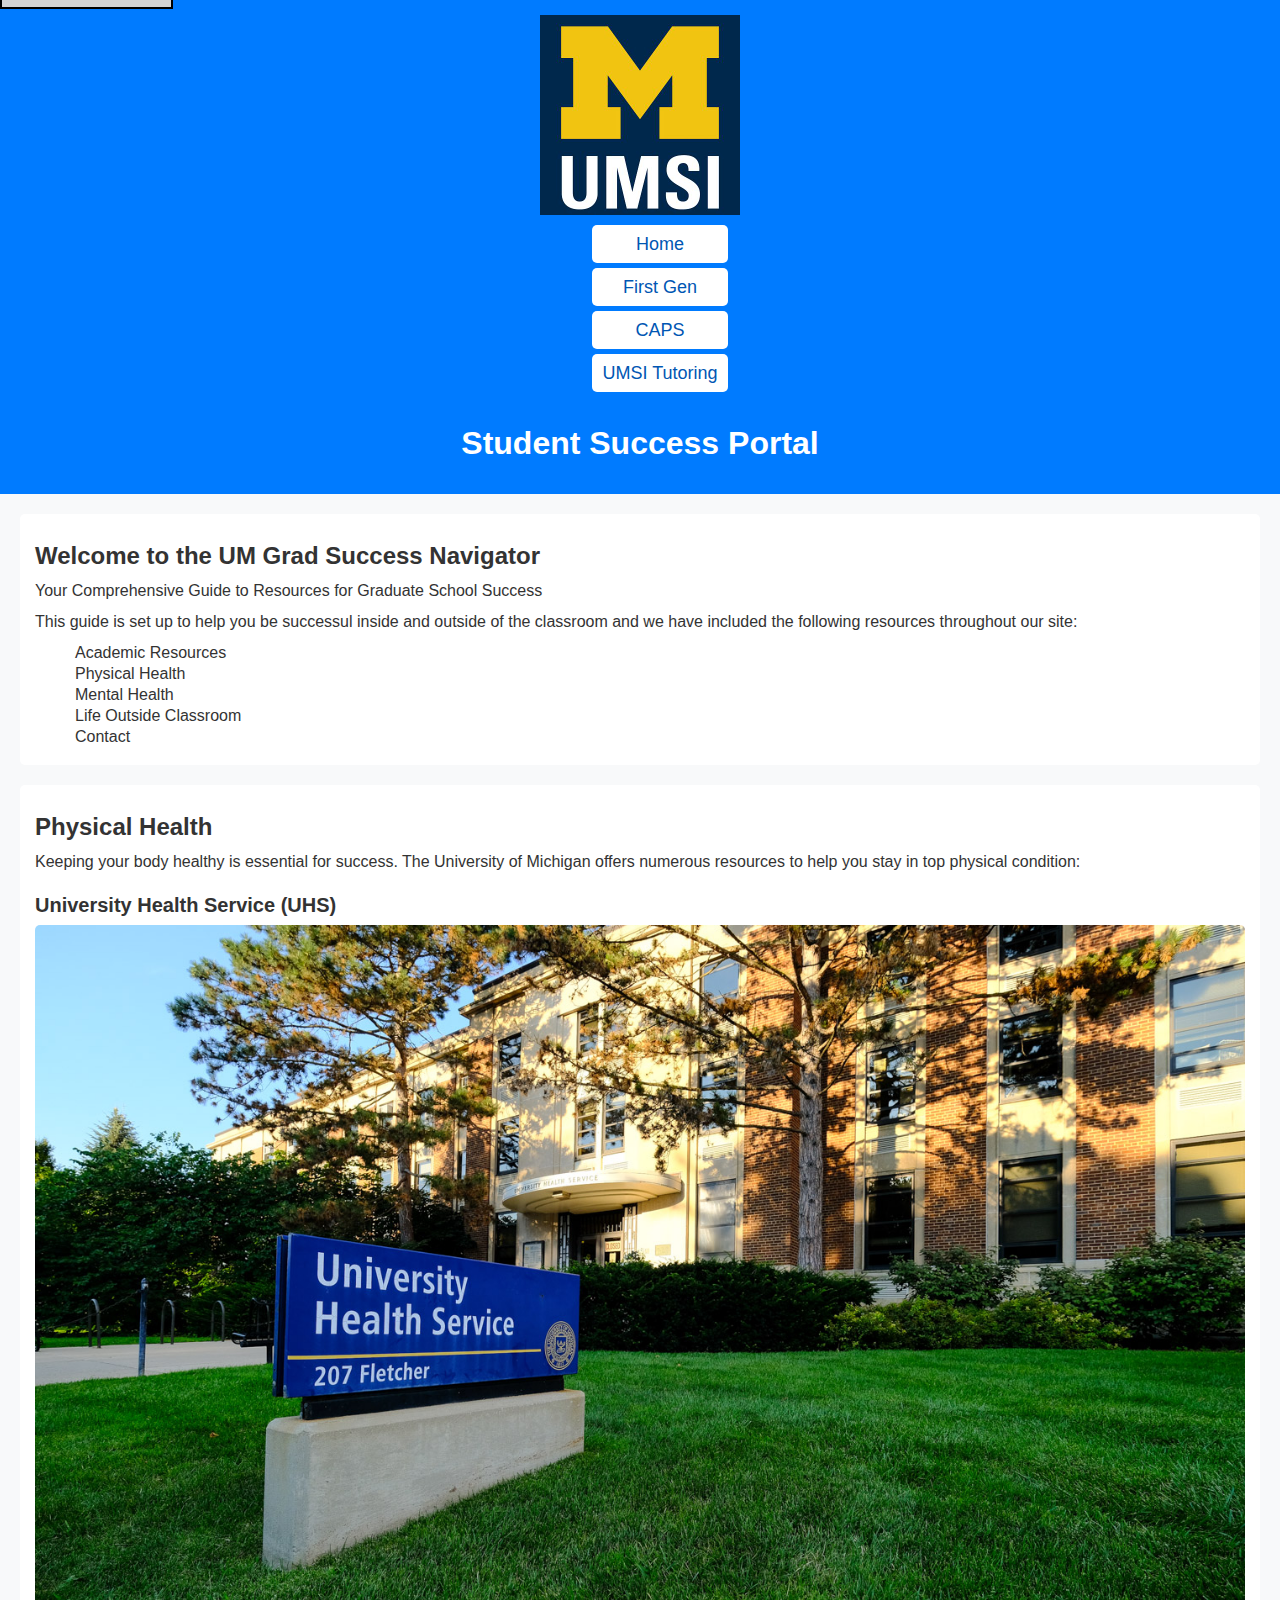
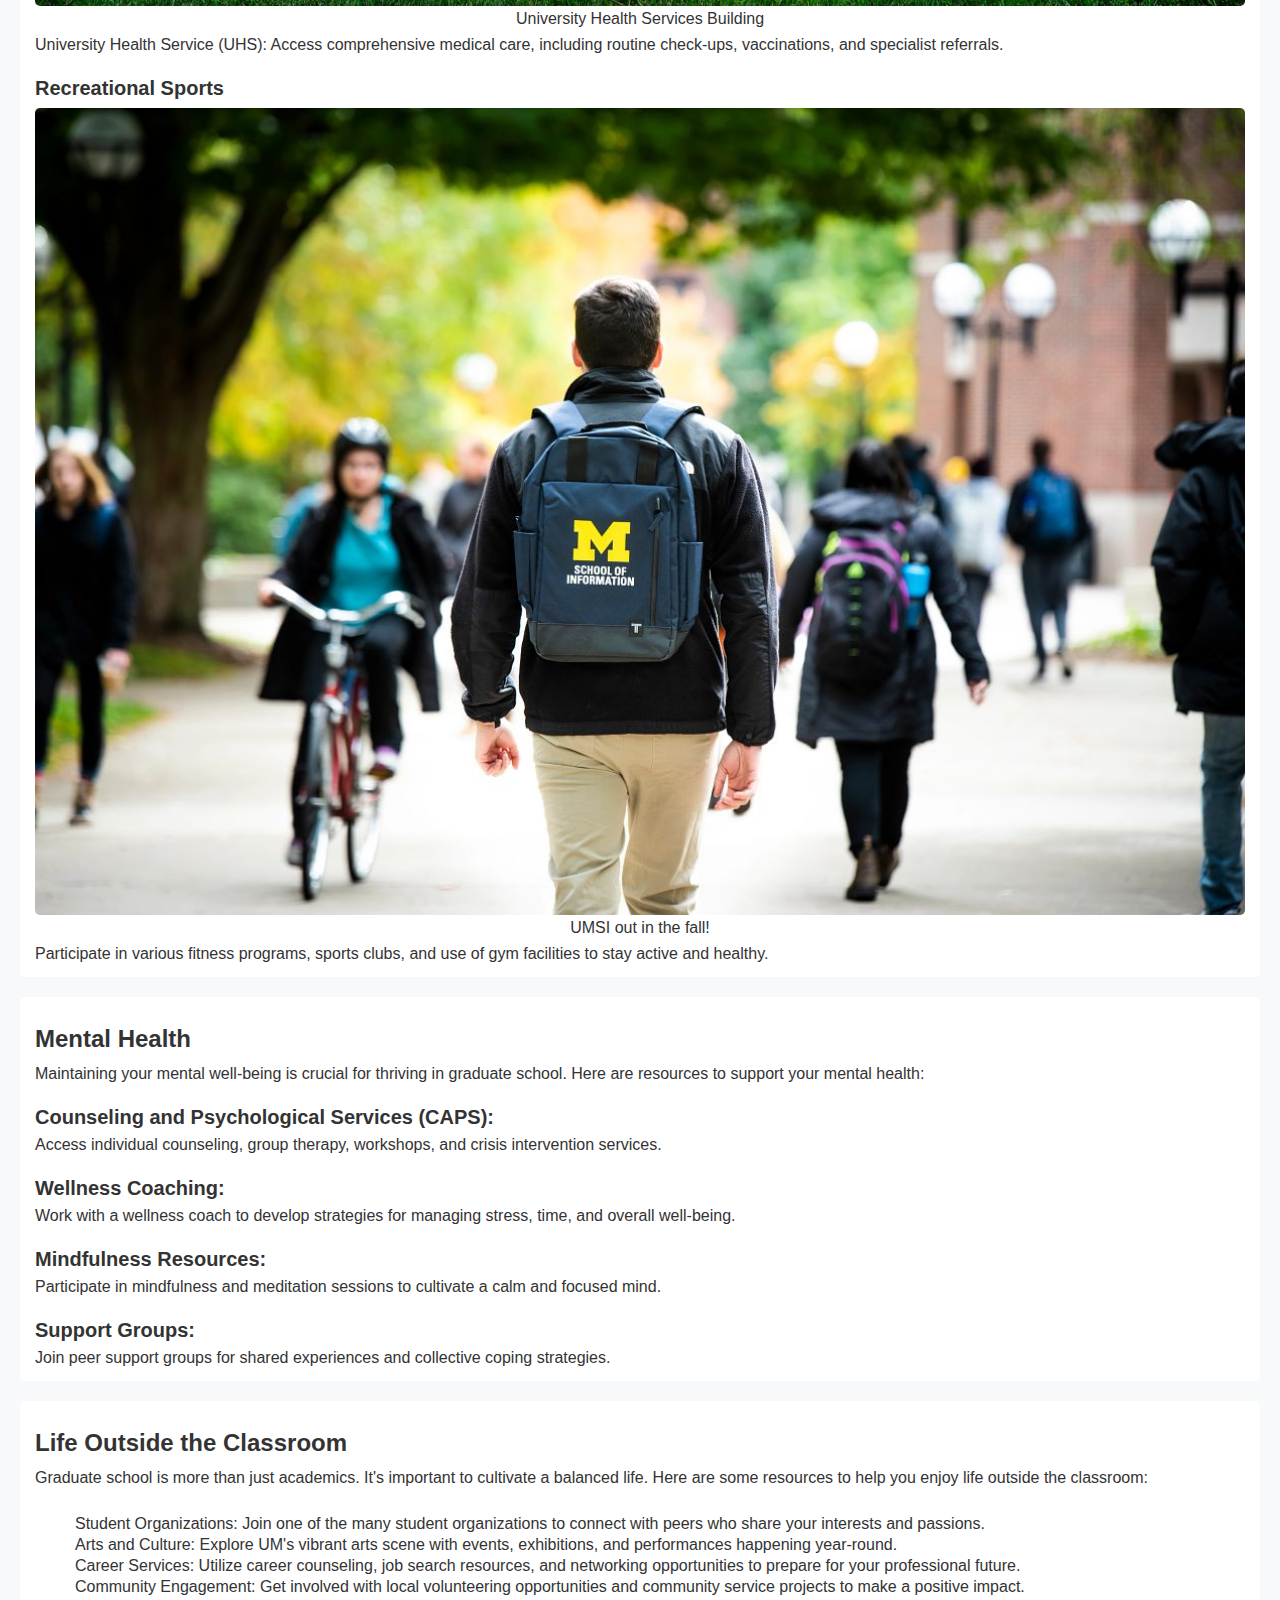
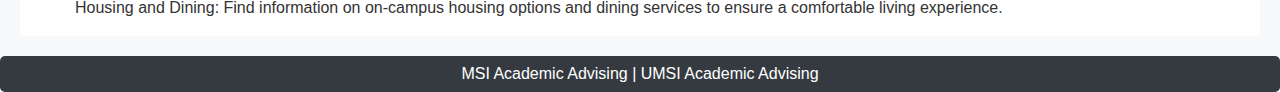
<file: index.html>
<!DOCTYPE html>
<html lang="en">
<head>
    <meta charset="UTF-8">
    <meta name="viewport" content="width=device-width, initial-scale=1.0">
    <link rel="stylesheet" href="css/html5reset.css">
    <link rel="stylesheet" href="css/style.css">
    <title>Student Success Portal</title>
</head>
<body>

    <header>
  <a href="#main" class="skip">Skip to Main Content</a>
        <img src="images/UMSI_signature_vertical_informal_solidblue.jpg" alt="UMSI Logo">
        <nav>
            <ul>
                <li><a href = "index.html">Home</a></li>
                <li><a href = "first_gen.html">First Gen</a></li>
                <li><a href = "caps.html">CAPS</a></li>
                <li><a href = "tutoring.html">UMSI Tutoring</a></li>
            </ul>
        </nav>
        <h1>Student Success Portal</h1>

    </header>
    <main>
        <section>
            <h2>Welcome to the UM Grad Success Navigator</h2>
            <p> Your Comprehensive Guide to Resources for Graduate School Success</p>
            <p>This guide is set up to help you be successul inside and outside of the classroom and we have included the following resources throughout our site:</p>
            <ol>
                <li>Academic Resources</li>
                <li>Physical Health</li>
                <li>Mental Health</li>
                <li>Life Outside Classroom</li>
                <li>Contact</li>
            </ol>
        </section>
        <section>
            <h2>Physical Health</h2>
            <p>Keeping your body healthy is essential for success. The University of Michigan offers numerous resources to help you stay in top physical condition:</p>
            <article>
                <h3>University Health Service (UHS)</h3>
                <figure>
                    <img src="images/UHS.jpg" alt="University Health Services building">
                    <figcaption>University Health Services Building</figcaption>
                </figure>
                <p>University Health Service (UHS): Access comprehensive medical care, including routine check-ups, vaccinations, and specialist referrals.</p>
            </article>
            <article>
                <h3>Recreational Sports</h3>
                <figure>
                    <img src="images/UMSI_CampusFall_UMSIBackpack_02.jpg" alt="A student wears a UMSI backpack in fall on the drag.">
                    <figcaption>UMSI out in the fall!</figcaption>
                </figure>
                <p>Participate in various fitness programs, sports clubs, and use of gym facilities to stay active and healthy.</p>
            </article>
        </section>
        
        <section>
            <h2>Mental Health</h2>
            <p>Maintaining your mental well-being is crucial for thriving in graduate school. Here are resources to support your mental health:</p>
            <article>
                <h3>Counseling and Psychological Services (CAPS):</h3>
                <p> Access individual counseling, group therapy, workshops, and crisis intervention services.</p>
            </article>
            <article>
                <h3>Wellness Coaching:</h3>

                <p>Work with a wellness coach to develop strategies for managing stress, time, and overall well-being.</p>
            </article>
            <article>
                <h3>Mindfulness Resources:</h3>

                <p> Participate in mindfulness and meditation sessions to cultivate a calm and focused mind.</p>
            </article>
            <article>
                <h3>Support Groups:</h3>

                <p> Join peer support groups for shared experiences and collective coping strategies.</p>
            </article>
        </section>

        
        <section id="life-outside-classroom">
            <h2>Life Outside the Classroom</h2>
            <p>Graduate school is more than just academics. It's important to cultivate a balanced life. Here are some resources to help you enjoy life outside the classroom:</p>
            <article>

            </article>
            <ul>
                <li><strong>Student Organizations:</strong> Join one of the many student organizations to connect with peers who share your interests and passions.</li>
                <li><strong>Arts and Culture:</strong> Explore UM's vibrant arts scene with events, exhibitions, and performances happening year-round.</li>
                <li><strong>Career Services:</strong> Utilize career counseling, job search resources, and networking opportunities to prepare for your professional future.</li>
                <li><strong>Community Engagement:</strong> Get involved with local volunteering opportunities and community service projects to make a positive impact.</li>
                <li><strong>Housing and Dining:</strong> Find information on on-campus housing options and dining services to ensure a comfortable living experience.</li>
            </ul>
        </section>
        <!-- Content taken & modified from UMGPT with the prompt, "write me a webpage of intro content to help University of Michigan Master's students navigate different resources for being successful in grad school - this will include academic resources, physical health resources, mental health resources, support for life outside the classroom"
        UMGPT. (2024). UMGPT (August 29th version) [Large language model]. -->
    </main>
    <footer>
        <p>MSI Academic Advising | <a href="https://sites.google.com/umich.edu/msiacademicadvising/student-support-resources">UMSI Academic Advising </a></p>
        </footer>
</body>
</html>
</file>
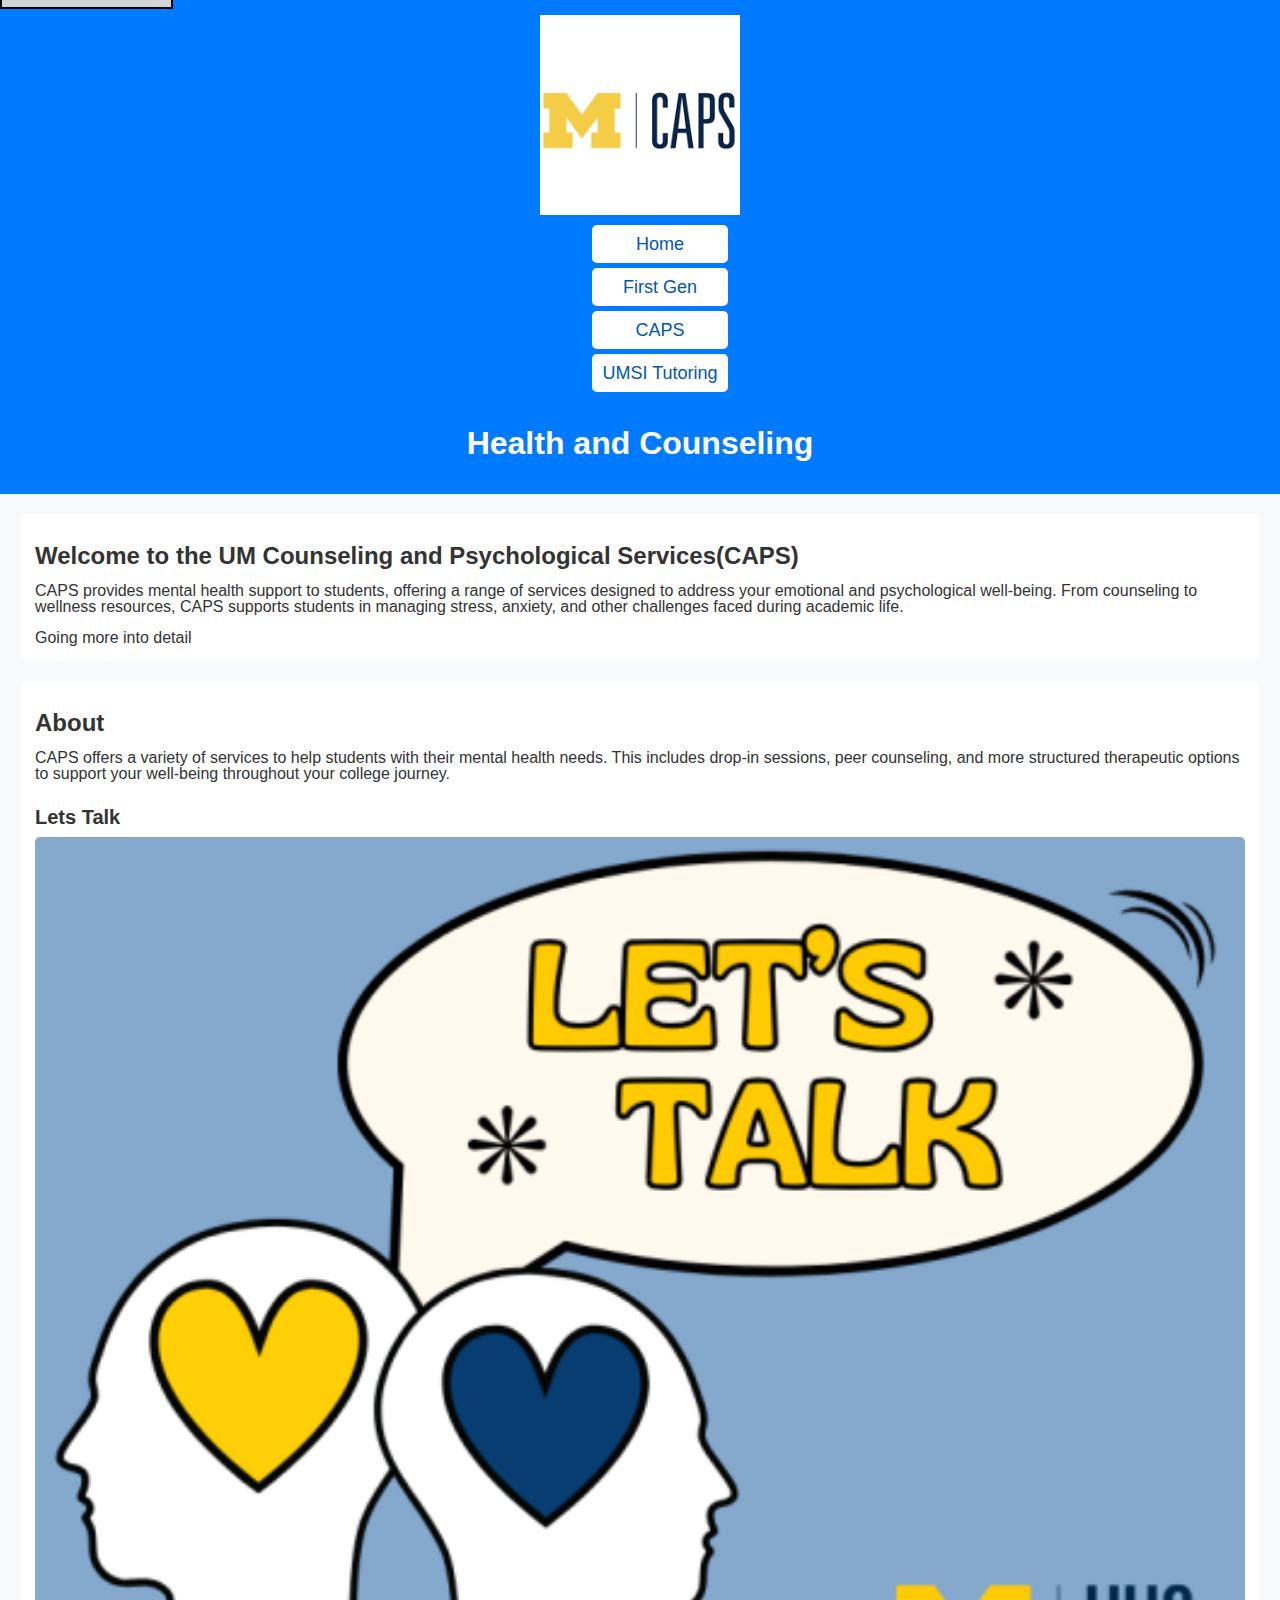
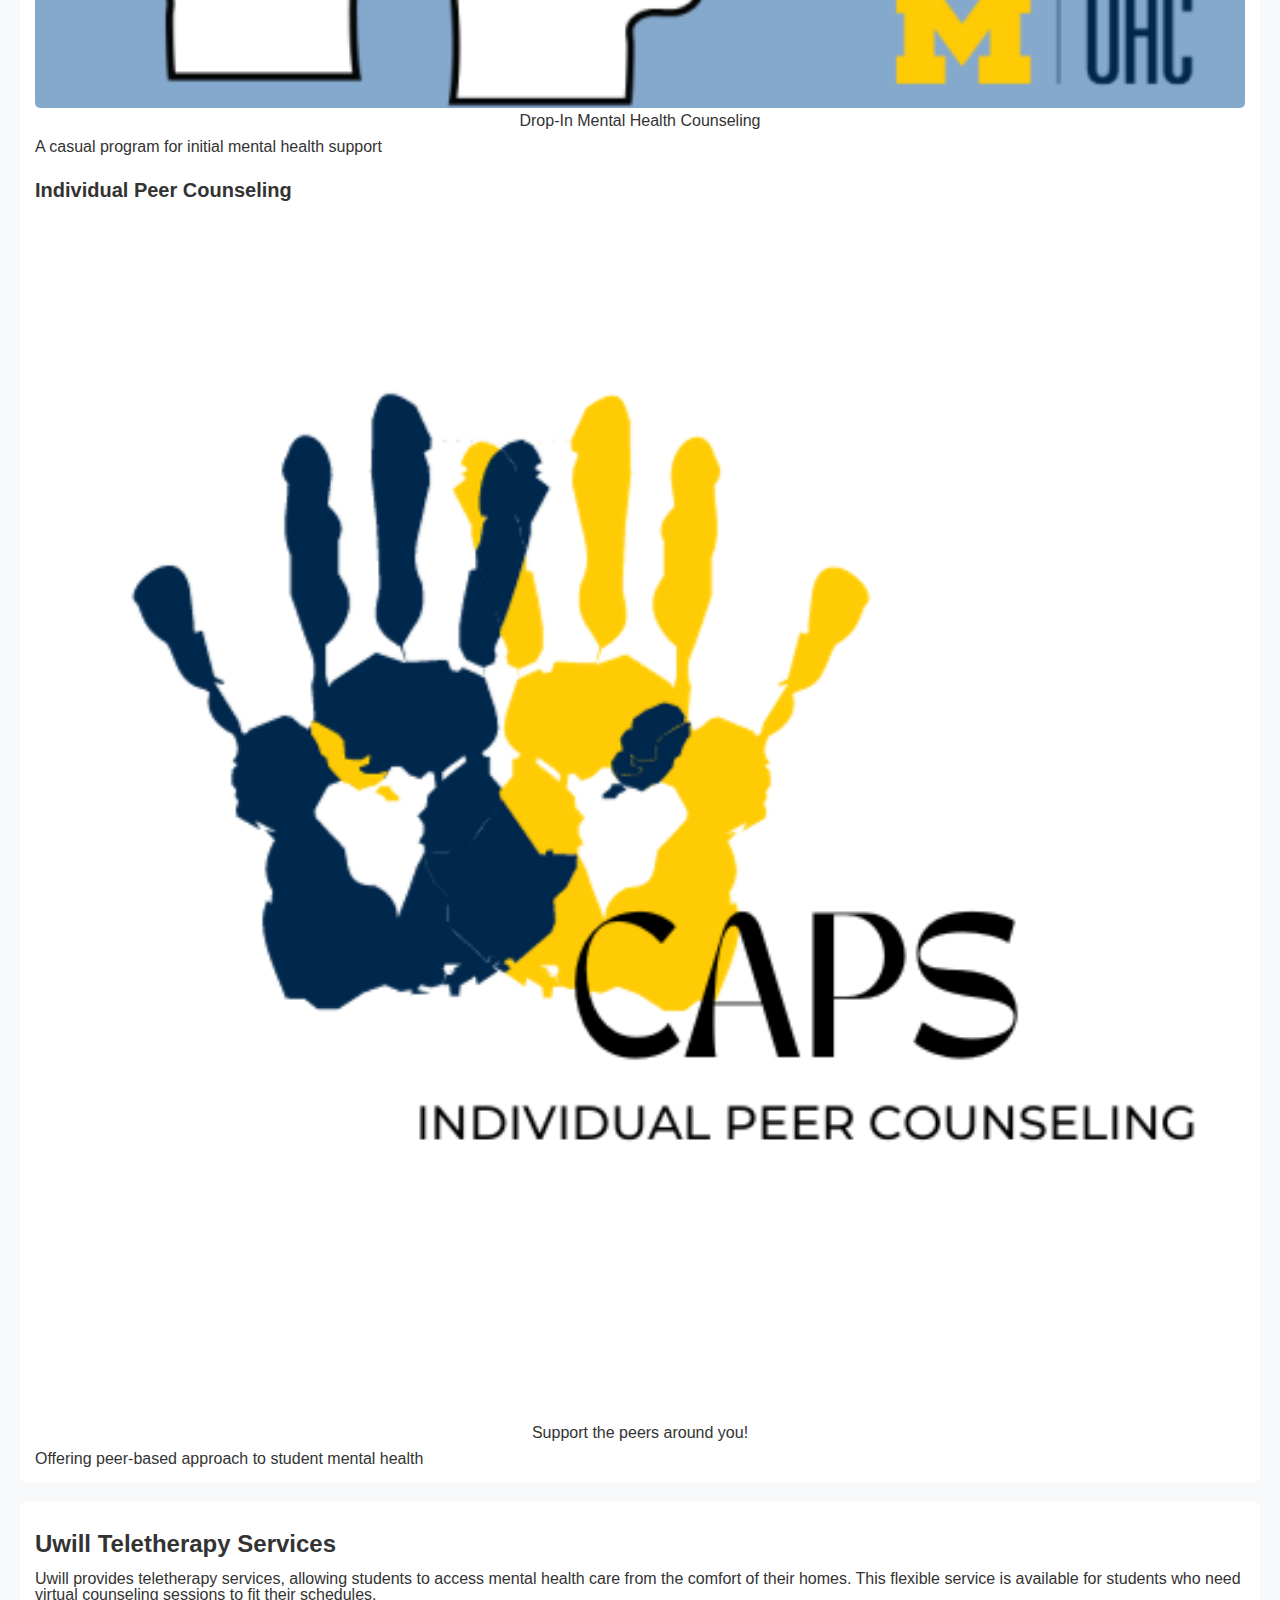
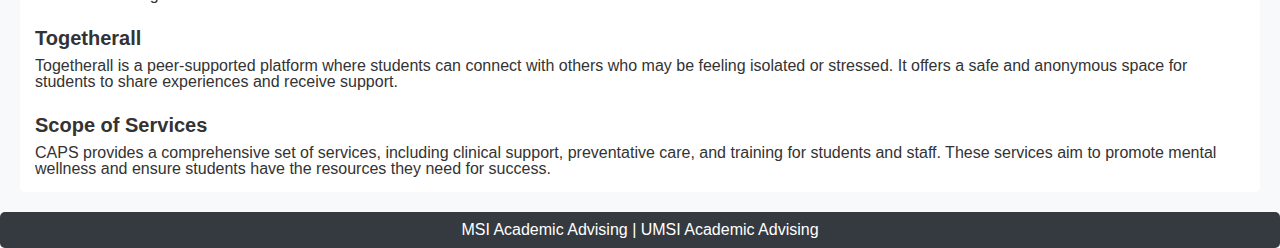
<file: caps.html>
<!DOCTYPE html>
<html lang="en">
<head>
    <meta charset="UTF-8">
    <meta name="viewport" content="width=device-width, initial-scale=1.0">
    <link rel="stylesheet" href="css/html5reset.css">
    <link rel="stylesheet" href="css/style.css">
    <title>CAPS</title>
</head>
<body>

    <header>
<a href="#main" class="skip">Skip to Main Content</a>
        <img src="images/CAPS.png" alt="CAPS Logo">
        <nav>
            <ul>
                <li><a href = "index.html">Home</a></li>
                <li><a href = "first_gen.html">First Gen</a></li>
                <li><a href = "caps.html">CAPS</a></li>
                <li><a href = "tutoring.html">UMSI Tutoring</a></li>
            </ul>
        </nav>
        <h1>Health and Counseling</h1>

    </header>
    <main>
        <section>
            <h2>Welcome to the UM Counseling and Psychological Services(CAPS)</h2>
            <p>CAPS provides mental health support to students, offering a range of services designed to address your emotional and psychological well-being. From counseling to wellness resources, CAPS supports students in managing stress, anxiety, and other challenges faced during academic life.</p>
            <p>Going more into detail</p>
            <!--
            <ol>
                <li>Academic Resources</li>
                <li>Physical Health</li>
                <li>Mental Health</li>
                <li>Life Outside Classroom</li>
                <li>Contact</li>
            </ol>
            -->
        </section>
        <section>
            <h2>About</h2>
            <p>CAPS offers a variety of services to help students with their mental health needs. This includes drop-in sessions, peer counseling, and more structured therapeutic options to support your well-being throughout your college journey.</p>
            <article>
                <h3>Lets Talk</h3>
                <figure>
                    <img src="images/LetsTalk.png" alt="Let's Talk for help">
                    <figcaption>Drop-In Mental Health Counseling</figcaption>
                </figure>
                <p>A casual program for initial mental health support</p>
            </article>
            <article>
                <h3>Individual Peer Counseling</h3>
                <figure>
                    <img src="images/Peers.png" alt="Talk to your peers!">
                    <figcaption>Support the peers around you!</figcaption>
                </figure>
                <p>Offering peer-based approach to student mental health</p>
            </article>
        </section>
        
        <section>
            <h2>Uwill Teletherapy Services</h2>
            <p>Uwill provides teletherapy services, allowing students to access mental health care from the comfort of their homes. This flexible service is available for students who need virtual counseling sessions to fit their schedules.</p>
            <article>
                <h3>Togetherall</h3>
                <p>Togetherall is a peer-supported platform where students can connect with others who may be feeling isolated or stressed. It offers a safe and anonymous space for students to share experiences and receive support.</p>
            </article>
            <article>
                <h3>Scope of Services</h3>

                <p>CAPS provides a comprehensive set of services, including clinical support, preventative care, and training for students and staff. These services aim to promote mental wellness and ensure students have the resources they need for success.</p>
            </article>
        </section>

        <!--
        <section id="life-outside-classroom">
            <h2>Life Outside the Classroom</h2>
            <p>Graduate school is more than just academics. It's important to cultivate a balanced life. Here are some resources to help you enjoy life outside the classroom:</p>
            <article>

            </article>
            <ul>
                <li><strong>Student Organizations:</strong> Join one of the many student organizations to connect with peers who share your interests and passions.</li>
                <li><strong>Arts and Culture:</strong> Explore UM's vibrant arts scene with events, exhibitions, and performances happening year-round.</li>
                <li><strong>Career Services:</strong> Utilize career counseling, job search resources, and networking opportunities to prepare for your professional future.</li>
                <li><strong>Community Engagement:</strong> Get involved with local volunteering opportunities and community service projects to make a positive impact.</li>
                <li><strong>Housing and Dining:</strong> Find information on on-campus housing options and dining services to ensure a comfortable living experience.</li>
            </ul>
        </section>
        <-->


        <!-- Content taken & modified from UMGPT with the prompt, "write me a webpage of intro content to help University of Michigan Master's students navigate different resources for being successful in grad school - this will include academic resources, physical health resources, mental health resources, support for life outside the classroom"
        UMGPT. (2024). UMGPT (August 29th version) [Large language model]. -->
    </main>
    <footer>
        <p>MSI Academic Advising | <a href="https://sites.google.com/umich.edu/msiacademicadvising/student-support-resources">UMSI Academic Advising </a></p>
        </footer>
</body>
</html>
</file>
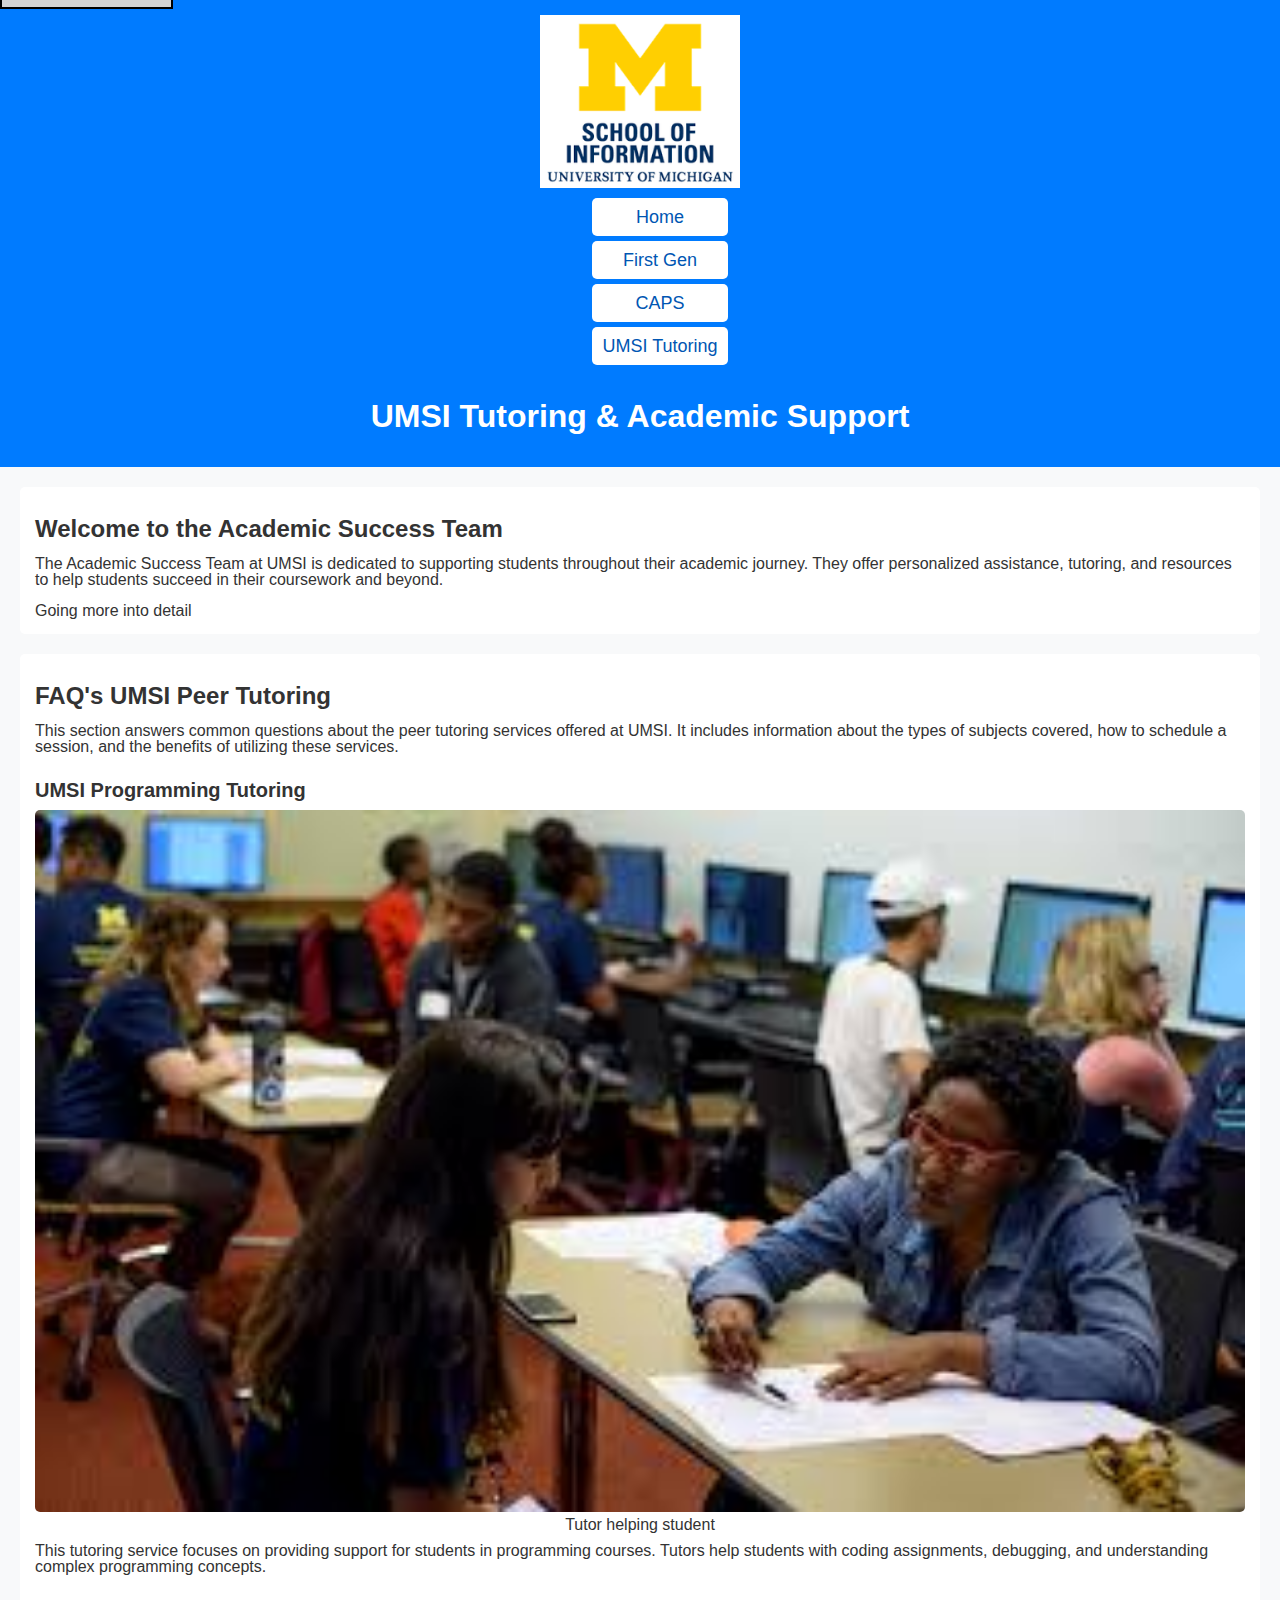
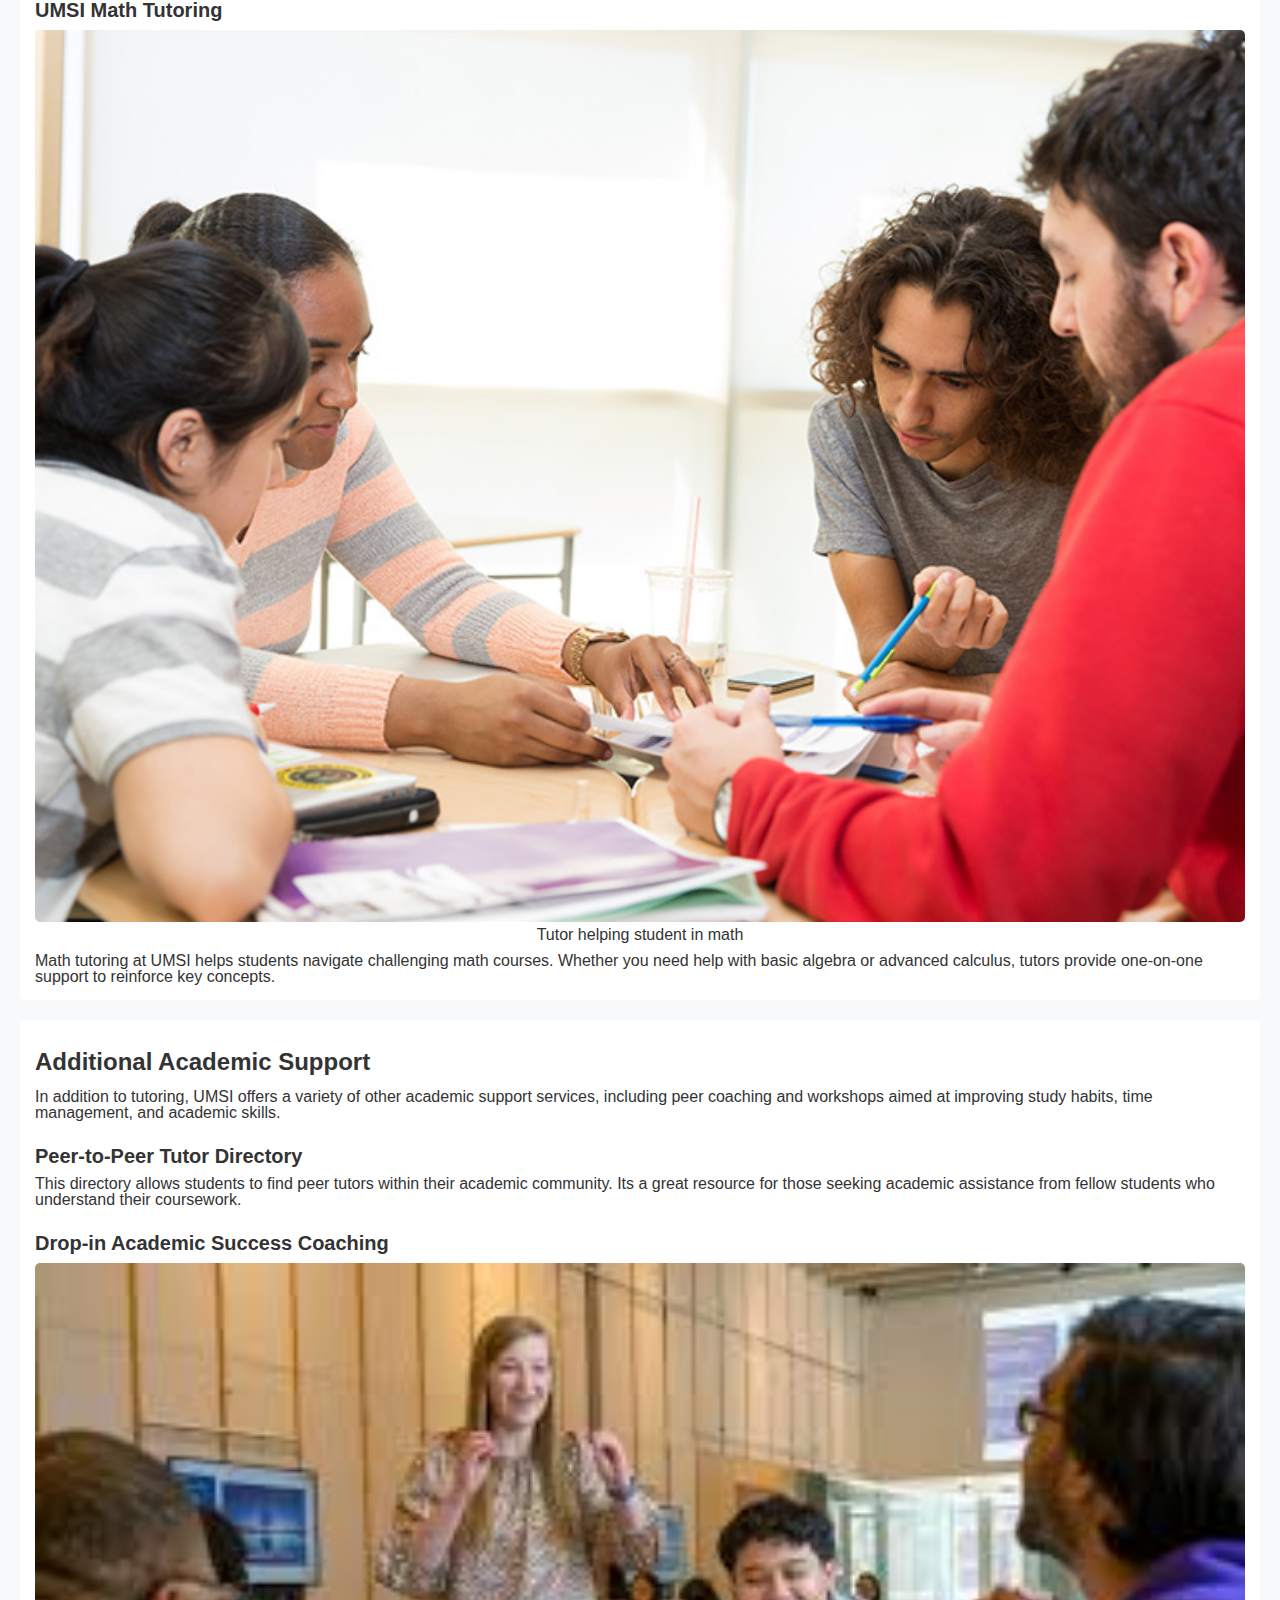
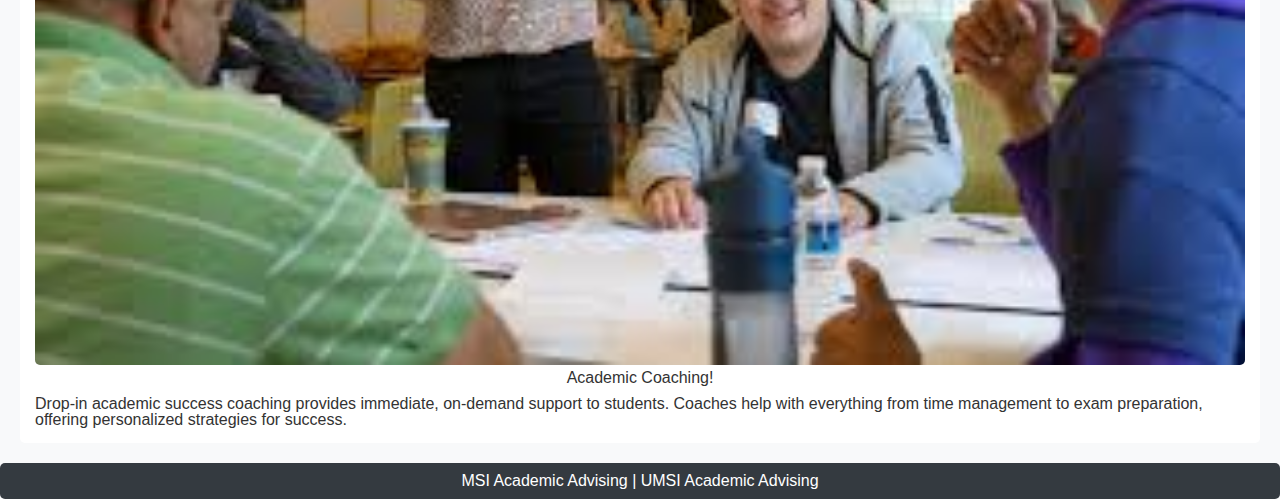
<file: tutoring.html>
<!DOCTYPE html>
<html lang="en">
<head>
    <meta charset="UTF-8">
    <meta name="viewport" content="width=device-width, initial-scale=1.0">
    <link rel="stylesheet" href="css/html5reset.css">
    <link rel="stylesheet" href="css/style.css">
    <title>Tutoring</title>
</head>
<body>

    <header>
<a href="#main" class="skip">Skip to Main Content</a>
        <img src="images/SI.png" alt="SI Logo">
        <nav>
            <ul>
                <li><a href = "index.html">Home</a></li>
                <li><a href = "first_gen.html">First Gen</a></li>
                <li><a href = "caps.html">CAPS</a></li>
                <li><a href = "tutoring.html">UMSI Tutoring</a></li>
            </ul>
        </nav>
        <h1>UMSI Tutoring & Academic Support</h1>

    </header>
    <main>
        <section>
            <h2>Welcome to the Academic Success Team</h2>
            <p>The Academic Success Team at UMSI is dedicated to supporting students throughout their academic journey. They offer personalized assistance, tutoring, and resources to help students succeed in their coursework and beyond.</p>
            <p>Going more into detail</p>
            <!--
            <ol>
                <li>Academic Resources</li>
                <li>Physical Health</li>
                <li>Mental Health</li>
                <li>Life Outside Classroom</li>
                <li>Contact</li>
            </ol>
            -->
        </section>
        <section>
            <h2>FAQ's UMSI Peer Tutoring</h2>
            <p>This section answers common questions about the peer tutoring services offered at UMSI. It includes information about the types of subjects covered, how to schedule a session, and the benefits of utilizing these services.</p>
            <article>
                <h3>UMSI Programming Tutoring</h3>
                <figure>
                    <img src="images/Tutoring.jpeg" alt="Tutoring help">
                    <figcaption>Tutor helping student</figcaption>
                </figure>
                <p>This tutoring service focuses on providing support for students in programming courses. Tutors help students with coding assignments, debugging, and understanding complex programming concepts.</p>
            </article>
            <article>
                <h3>UMSI Math Tutoring</h3>
                <figure>
                    <img src="images/Math.jpg" alt="Math tutoring">
                    <figcaption>Tutor helping student in math</figcaption>
                </figure>
                <p>Math tutoring at UMSI helps students navigate challenging math courses. Whether you need help with basic algebra or advanced calculus, tutors provide one-on-one support to reinforce key concepts.</p>
            </article>
        </section>
        
        <section>
            <h2>Additional Academic Support</h2>
            <p>In addition to tutoring, UMSI offers a variety of other academic support services, including peer coaching and workshops aimed at improving study habits, time management, and academic skills.</p>
            <article>
                <h3>Peer-to-Peer Tutor Directory</h3>
                <p>This directory allows students to find peer tutors within their academic community. Its a great resource for those seeking academic assistance from fellow students who understand their coursework.</p>
            </article>
            <article>
                <h3>Drop-in Academic Success Coaching</h3>
                <figure>
                    <img src="images/coaching.jpeg" alt="Drop-in Academic Coaching">
                    <figcaption>Academic Coaching!</figcaption>
                </figure>
                <p>Drop-in academic success coaching provides immediate, on-demand support to students. Coaches help with everything from time management to exam preparation, offering personalized strategies for success.</p>
            </article>
        </section>

        <!--
        <section id="life-outside-classroom">
            <h2>Life Outside the Classroom</h2>
            <p>Graduate school is more than just academics. It's important to cultivate a balanced life. Here are some resources to help you enjoy life outside the classroom:</p>
            <article>

            </article>
            <ul>
                <li><strong>Student Organizations:</strong> Join one of the many student organizations to connect with peers who share your interests and passions.</li>
                <li><strong>Arts and Culture:</strong> Explore UM's vibrant arts scene with events, exhibitions, and performances happening year-round.</li>
                <li><strong>Career Services:</strong> Utilize career counseling, job search resources, and networking opportunities to prepare for your professional future.</li>
                <li><strong>Community Engagement:</strong> Get involved with local volunteering opportunities and community service projects to make a positive impact.</li>
                <li><strong>Housing and Dining:</strong> Find information on on-campus housing options and dining services to ensure a comfortable living experience.</li>
            </ul>
        </section>
        <-->


        <!-- Content taken & modified from UMGPT with the prompt, "write me a webpage of intro content to help University of Michigan Master's students navigate different resources for being successful in grad school - this will include academic resources, physical health resources, mental health resources, support for life outside the classroom"
        UMGPT. (2024). UMGPT (August 29th version) [Large language model]. -->
    </main>
    <footer>
        <p>MSI Academic Advising | <a href="https://sites.google.com/umich.edu/msiacademicadvising/student-support-resources">UMSI Academic Advising </a></p>
        </footer>
</body>
</html>
</file>
<file: css/style.css>
/*For some of the coding below, I did ask ChatGPT to help assist me on the alignments with some text such as asking it to give me ways of padding it correctly and help with color coordination*/
/*I also asked Chat GPT to assist me on the skip to main content since I was sturggling to get it off screen, and now it pops up when you click tab and goes away perfectly!*/
/*I tried fixing one last error that is showing on wave and w3c validator but i am struggling*/

/*Skip to main*/
.skip {
    position: absolute;
    top: -40px;
    left: 0;
    height: 35px;
    background-color: lightgray;
    color: black;
    padding: 5px 10px;
    text-decoration: none;
    border: 2px solid black;
}  

.skip:focus {
    top: 20px;
    outline: 2px solid black;
}

/*Body content*/
body {
    font-family: Arial, sans-serif;
    margin: 0;
    padding: 0;
    background-color: #f8f9fa;
}

/* Grid*/
.container {
    display: grid;
    grid-template-columns: 100%;
    gap: 10px;
    padding: 20px;
}

/* Header */
header {
    background-color: #007bff;
    color: white;
    text-align: center;
    padding: 15px;
    display: grid;
    gap: 10px;
    justify-items: center;
}

header img {
    width: 50%;
    max-width: 200px;
}

/*Nav links styling*/
nav ul li {
    background-color: white;
    padding: 10px;
    border-radius: 5px;
}

nav ul li a {
    text-decoration: none;
    color: #0056b3;  /* Darker color for better contrast */
    font-size: 18px;
}

nav ul li a:hover {
    color: #003366;  /* Darker shade on hover for better visibility */
    text-decoration: underline;
}

nav ul li a:focus {
    outline: 3px solid #ffcc00;
}

/* Main Content */
main {
    display: grid;
    gap: 20px;
    padding: 20px;
}

/* Sections */
section {
    background-color: white;
    padding: 15px;
    border-radius: 5px;
    display: grid;
    gap: 15px;
}

/* Articles */
article {
    display: grid;
    gap: 10px;
}

/* Images */
figure {
    display: grid;
    justify-items: center;
    gap: 5px;
}

figure img {
    width: 100%;
    border-radius: 5px;
}

/* Lists */
ol, ul {
    padding-left: 20px;
}

ul li, ol li {
    margin-bottom: 5px;
}


/* Footer */
footer {
    background-color: #343a40;
    color: white;
    text-align: center;
    padding: 10px;
    border-radius: 5px;
}

footer a {
    color: #ffffff;
    text-decoration: none;
}

footer a:hover {
    color: #ffcc00; /* Highlight color for better visibility */
    text-decoration: underline;
}


/* Links */
a {
    color: #001a33;
    text-decoration: none;
}

a:hover {
    color: #001f33;
    text-decoration: underline;
}

/* Accessibility */
a:focus {
    outline: 2px solid #ffcc00;
}

/*Designing page layouts to bold the important text*/

body {
    font-family: Arial, sans-serif;
    margin: 0;
    padding: 0;
    background-color: #f8f9fa;
    color: #333;
}

/* Page Titles */
h1 {
    font-size: 32px;
    font-weight: bold;
    text-align: center;
    margin: 20px 0;
}

/* Section Headings */
h2 {
    font-size: 24px;
    font-weight: bold;
    margin-top: 15px;
}

/* Subheadings */
h3 {
    font-size: 20px;
    font-weight: bold;
    margin-top: 10px;
}

/*Improving List Readability */
ul, ol {
    margin-left: 20px;
    padding-left: 20px;
}

li {
    margin-bottom: 8px;
}
</file>
